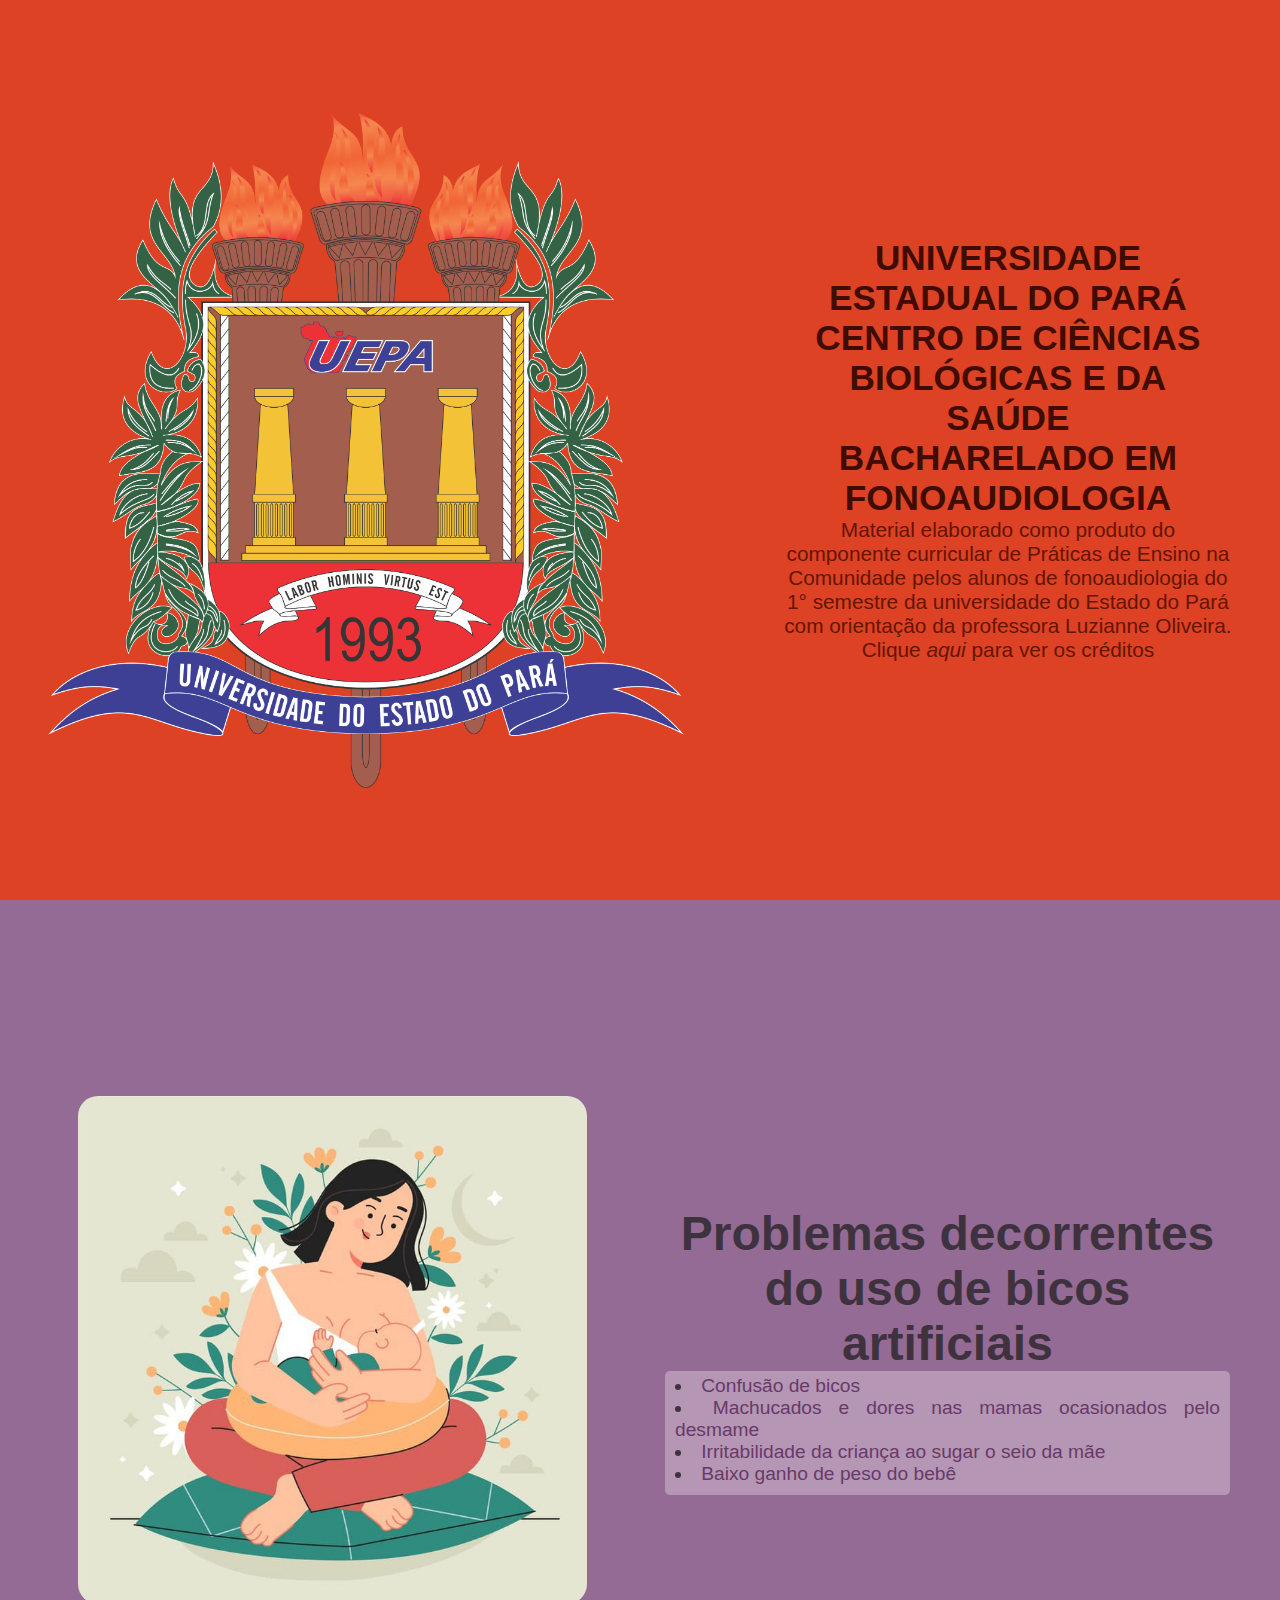
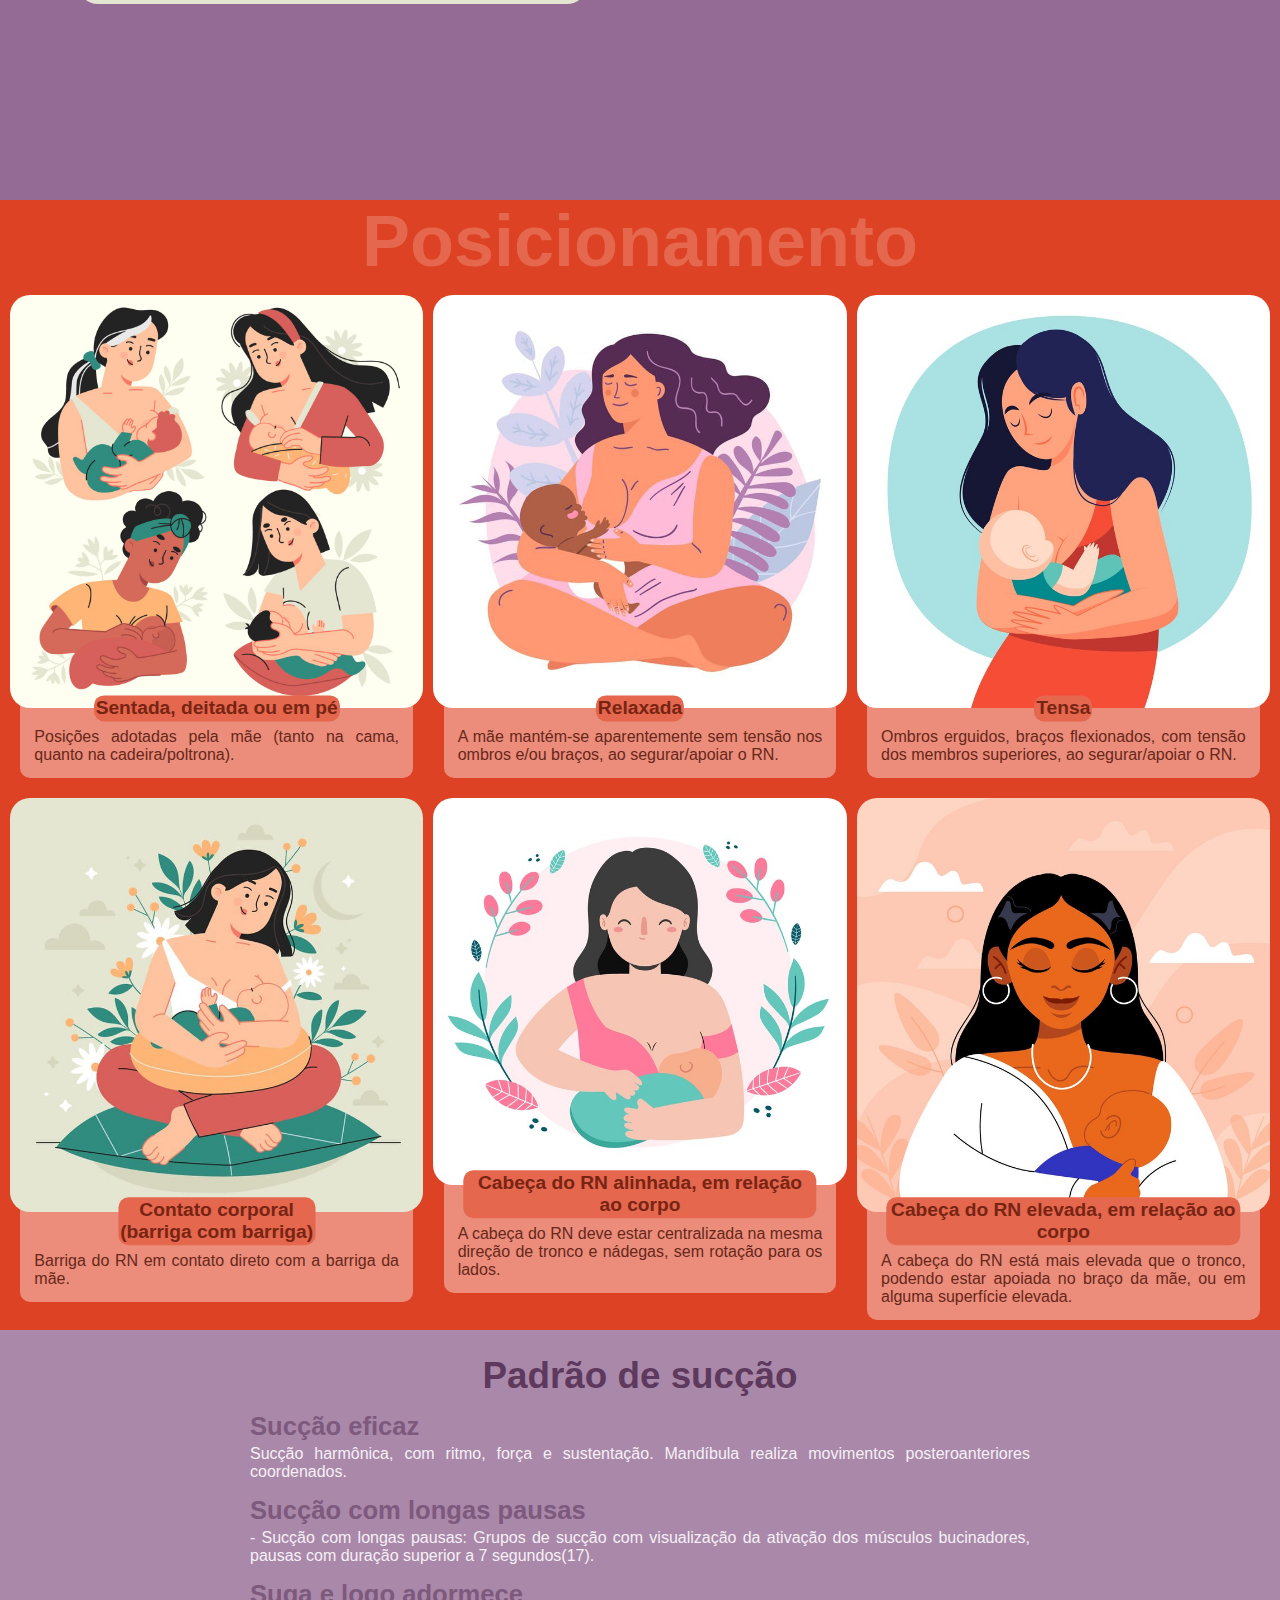
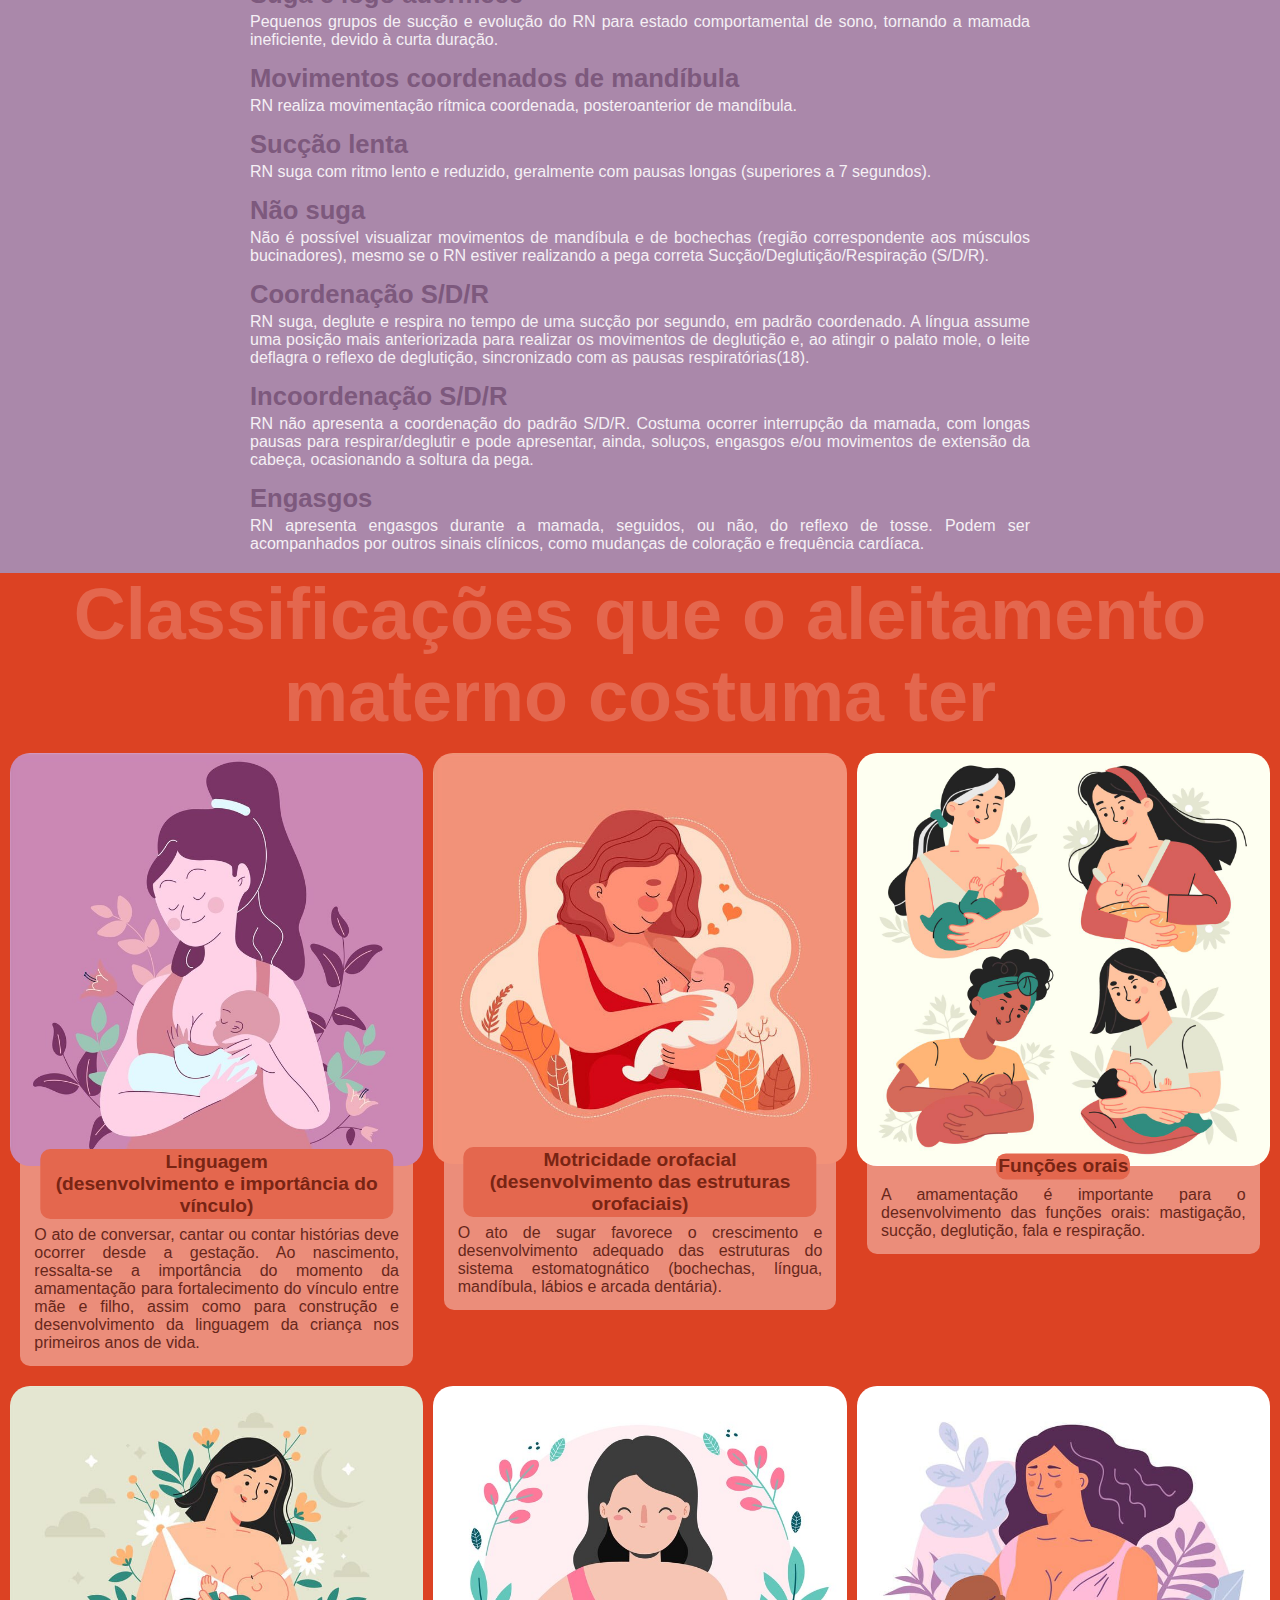
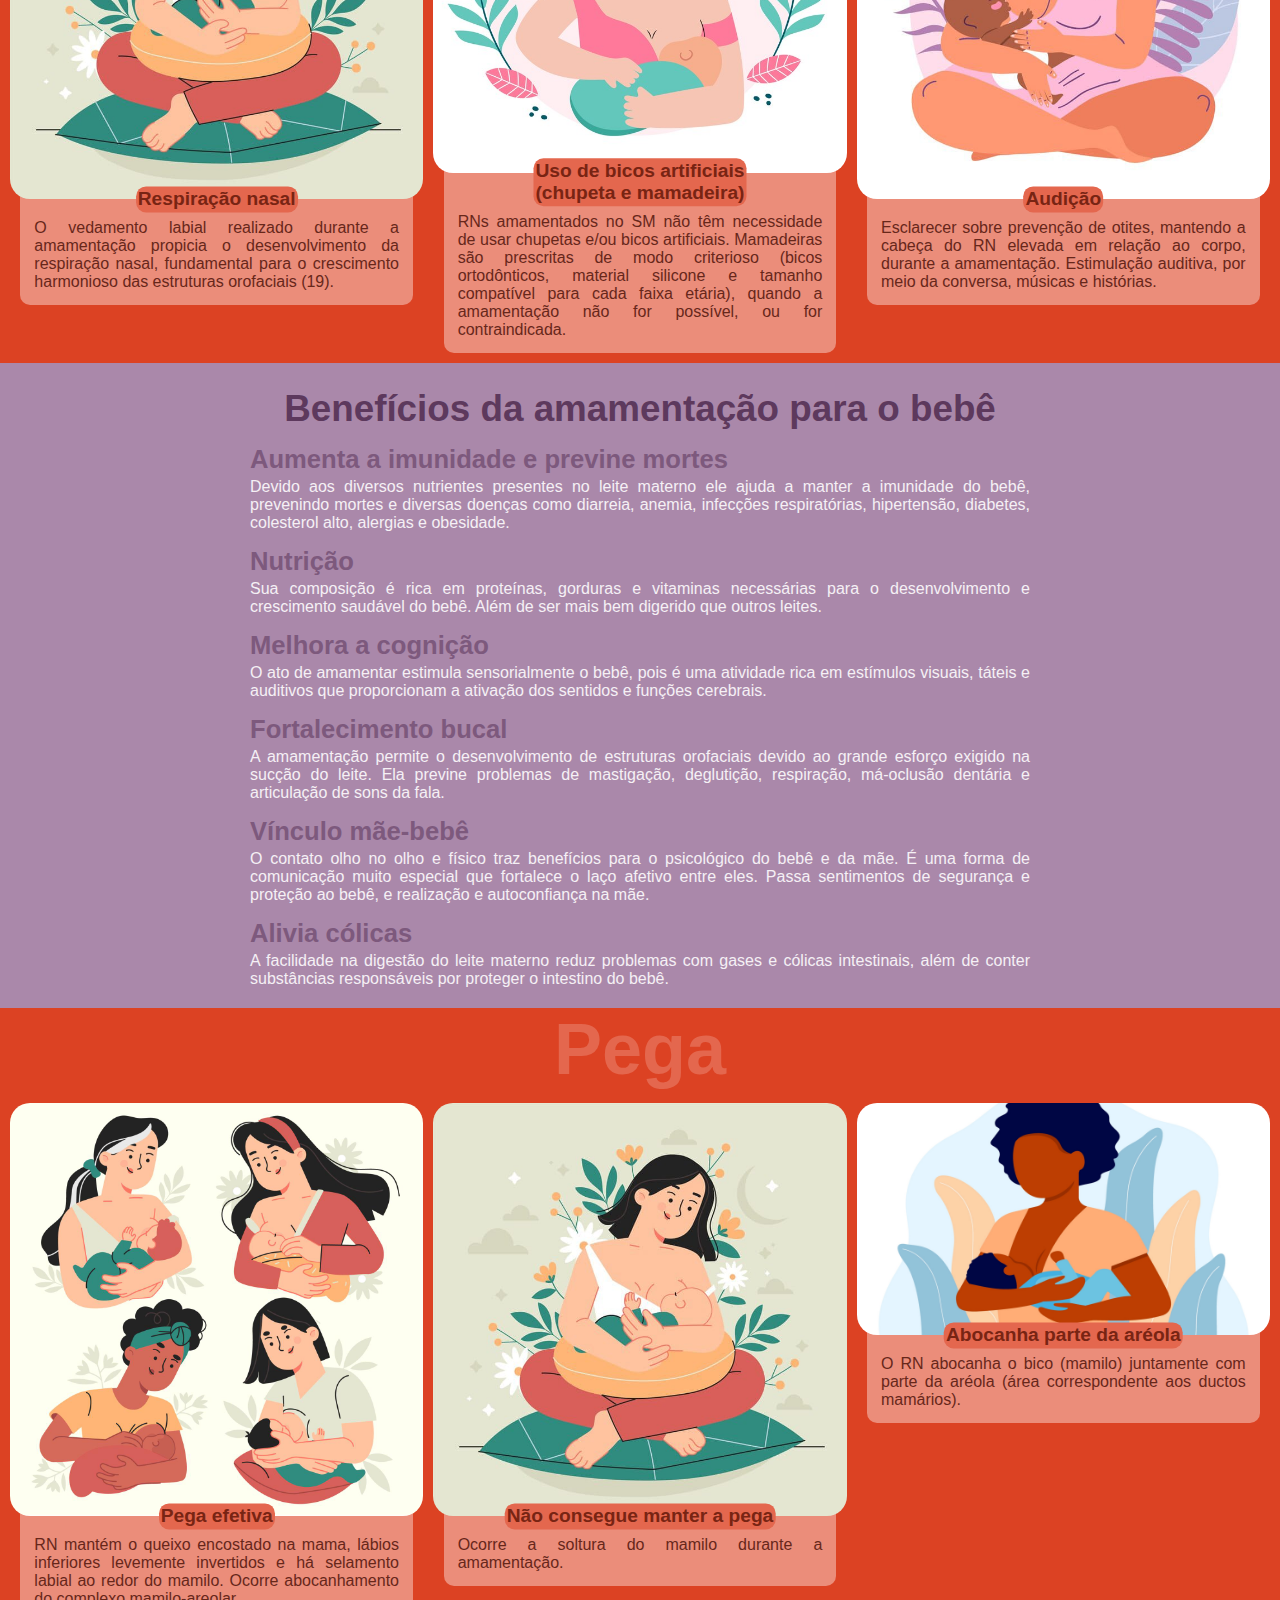
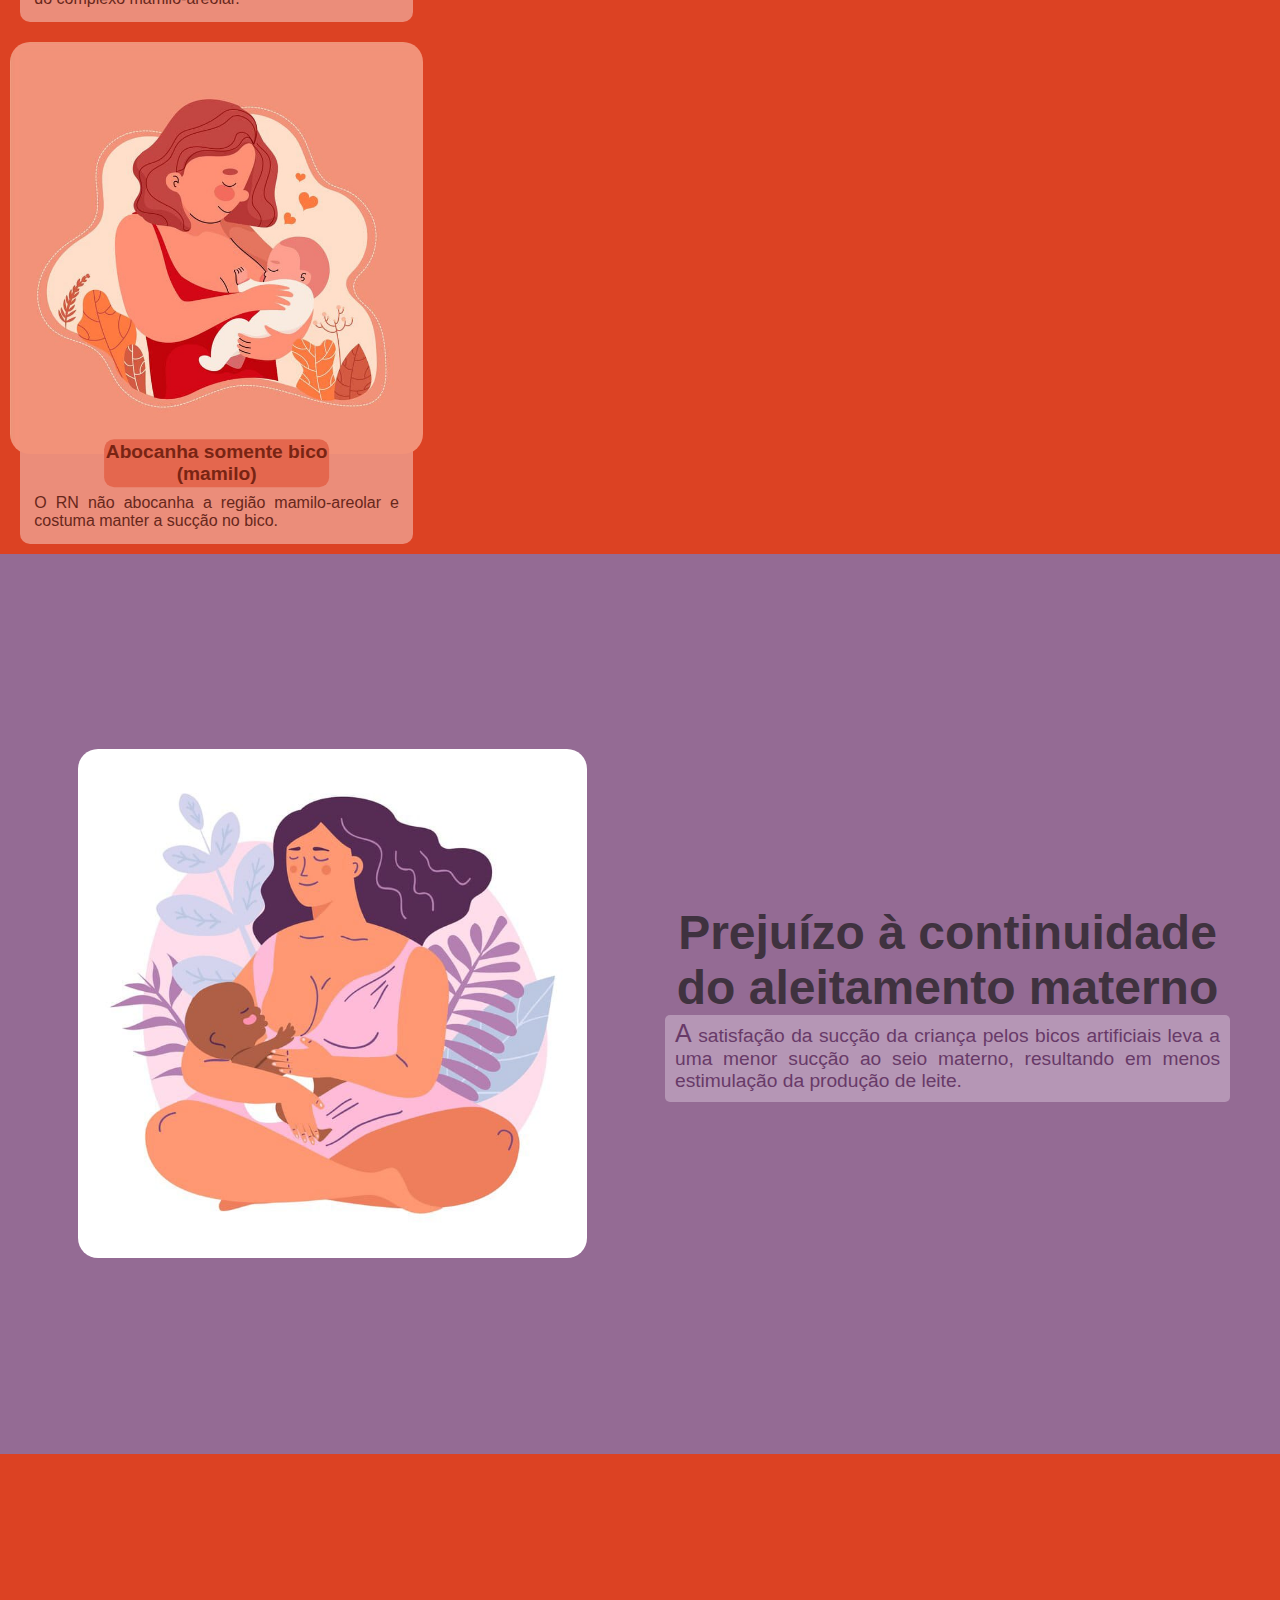
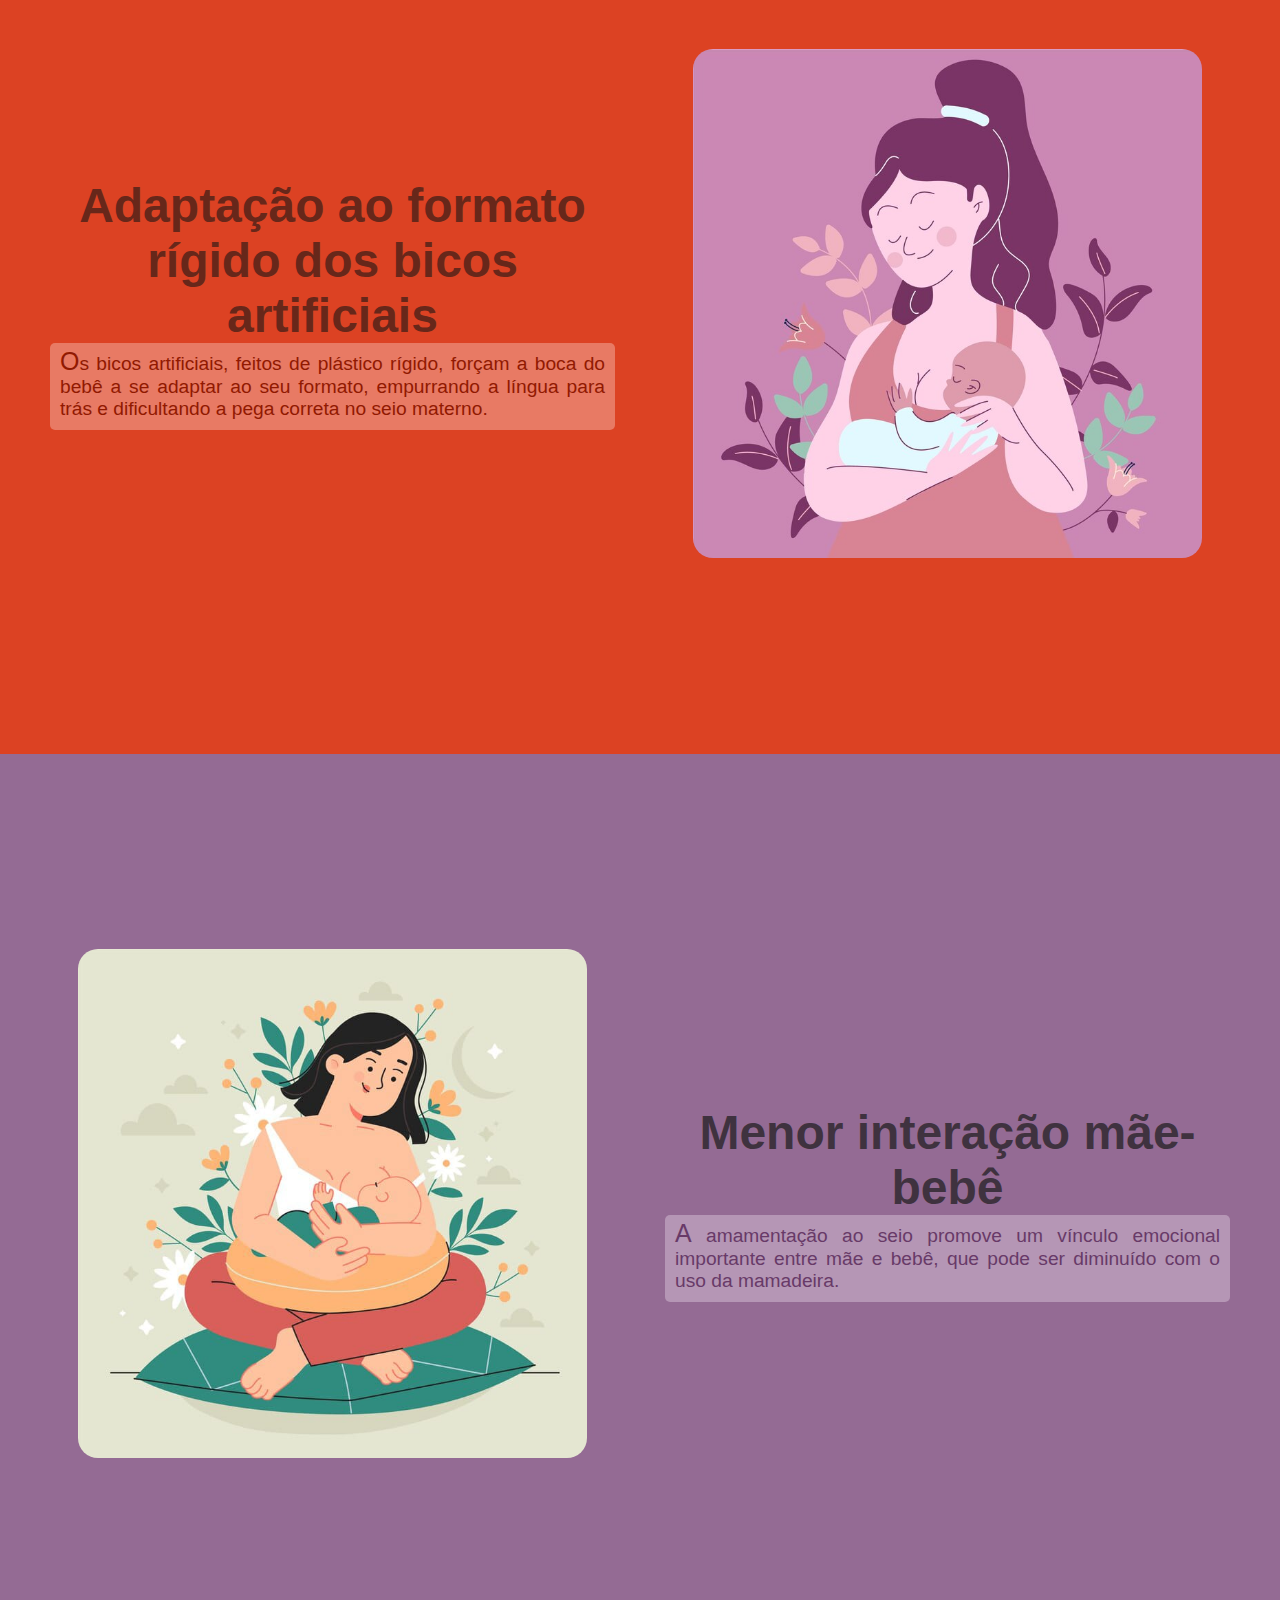
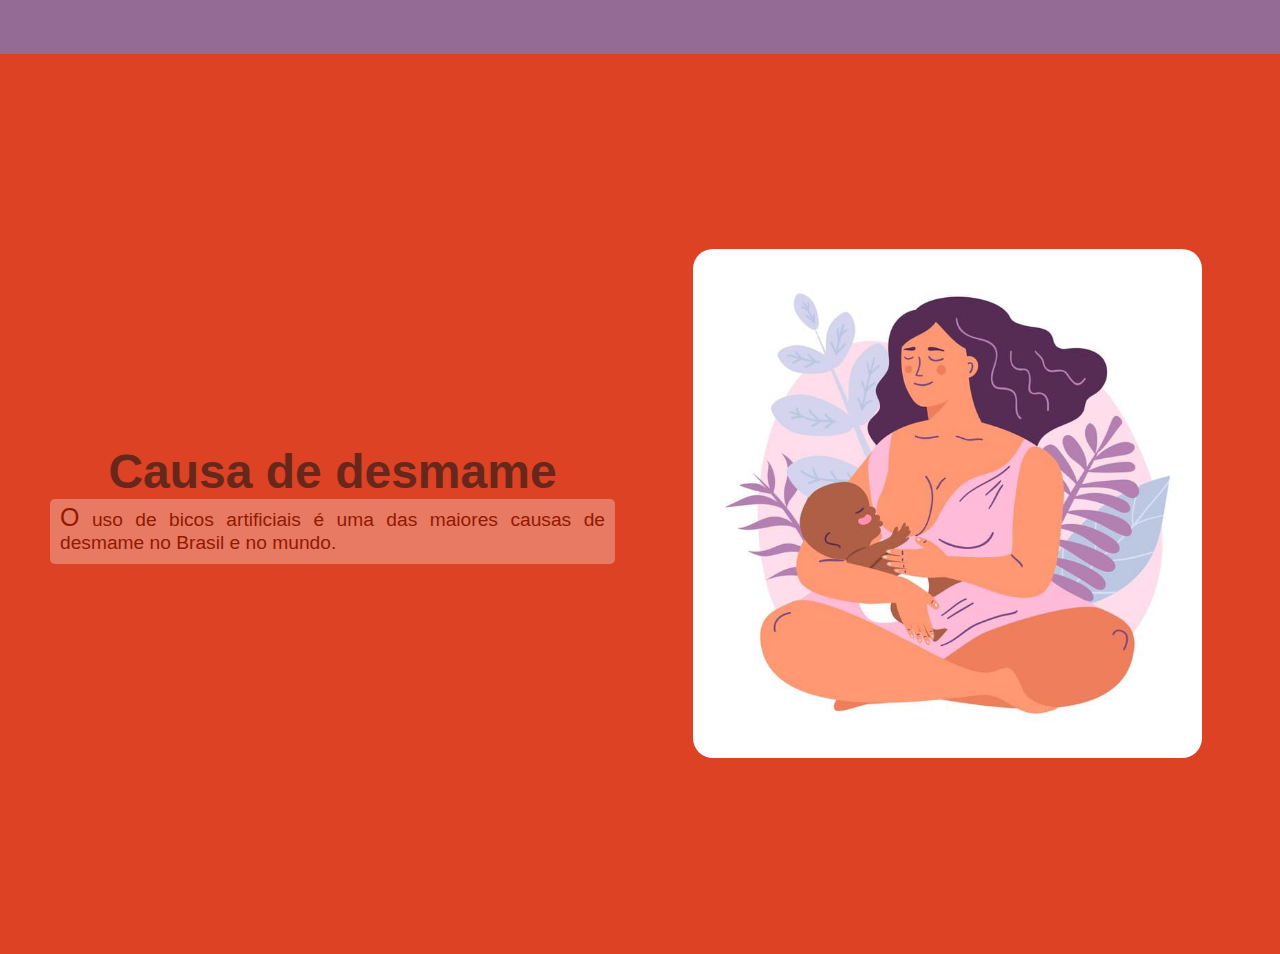
<file: index.html>
<!DOCTYPE html>
<html lang="pt">
<head>
    <meta charset="UTF-8">
    <meta name="viewport" content="width=device-width, initial-scale=1.0">
    <!-- theme-color para Android Chrome mobile -->
    <meta name="theme-color" content="#B596B5">
    <!-- theme-color para IOS Safari mobile -->
    <meta name="apple-mobile-web-app-status-bar-style" content="#B596B5">
    <!-- theme-color para Windows Phone browser mobile (ainda existe???) -->
    <meta name="msapplication-navbutton-color" content="#B596B5">
    <link rel="stylesheet" href="styles/global.css">
    <!-- principal -->
    <link rel="stylesheet" href="styles/style-home-page.css">
    <!-- celular pequeno -->
    <link rel="stylesheet" media="(width <= 336px)" href="styles/mqs/style-cell-p.css">
    <!-- celular médio/grande -->
    <link rel="stylesheet" media="(width >= 337px) and (width <= 576px)" href="styles/mqs/style-cell-m-g.css">
    <!-- tablet -->
    <link rel="stylesheet" media="(width > 576px) and (width <= 992px)" href="styles/mqs/style-tablet.css">
    <title>Aleitamento materno</title>
</head>
<body>
    <header>
        <img src="imgs/brasao-uepa.png">

        <article>
            <h1>
                UNIVERSIDADE ESTADUAL DO PARÁ
                <br>
                CENTRO DE CIÊNCIAS BIOLÓGICAS E DA SAÚDE
                <br>
                BACHARELADO EM FONOAUDIOLOGIA
            </h1>

            <p>
                Material elaborado como produto do componente curricular de Práticas de Ensino na Comunidade pelos alunos de fonoaudiologia do 1° semestre da universidade do Estado do Pará com orientação da professora Luzianne Oliveira.
                <br>
                Clique <a href="pages/creditos.html"><i>aqui</i></a> para ver os créditos
            </p>
        </article>
    </header>

    <main>
        <article class="estilo01 roxo">
            <section>
                <img src="imgs/amamentacao01.jpg" alt="mulher amamentando um bebê">

                <div class="content">
                    <h1>
                        Problemas decorrentes do uso de bicos artificiais
                    </h1>

                    <ul>
                        <li>Confusão de bicos</li>
                        <li>Machucados e dores nas mamas ocasionados pelo desmame</li>
                        <li>Irritabilidade da criança ao sugar o seio da mãe</li>
                        <li>Baixo ganho de peso do bebê</li>
                    </ul>
                </div>
            </section>
        </article>

        <article class="estilo02 laranja">
            <h1>
                Posicionamento
            </h1>

            <section>
                <img src="imgs/amamentacao04.jpg">

                <div class="content">
                    <h2>
                        Sentada, deitada ou em pé
                    </h2>

                    <p class="espacoCimaTablet">
                        Posições adotadas pela mãe (tanto na cama, quanto na cadeira/poltrona).
                    </p>
                </div>
            </section>

            <section>
                <img src="imgs/amamentacao08.jpg">

                <div class="content">
                    <h2>
                        Relaxada
                    </h2>

                    <p>
                        A mãe mantém-se aparentemente sem tensão nos ombros e/ou braços, ao segurar/apoiar o RN.
                    </p>
                </div>
            </section>

            <section>
                <img src="imgs/amamentacao06.jpg">

                <div class="content">
                    <h2>
                        Tensa
                    </h2>

                    <p>
                        Ombros erguidos, braços flexionados, com tensão dos membros superiores, ao segurar/apoiar o RN.
                    </p>
                </div>
            </section>

            <section>
                <img src="imgs/amamentacao01.jpg">

                <div class="content">
                    <h2>
                        Contato corporal
                        <br>
                        (barriga com barriga)
                    </h2>

                    <p class="espacoCimaDuasLinhas">
                        Barriga do RN em contato direto com a barriga da mãe.
                    </p>
                </div>
            </section>

            <section>
                <img src="imgs/amamentacao07.jpg">

                <div class="content">
                    <h2>
                        Cabeça do RN alinhada, em relação ao corpo
                    </h2>

                    <p class="espacoCimaDuasLinhas">
                        A cabeça do RN deve estar centralizada na mesma direção de tronco e nádegas, sem rotação para os lados.
                    </p>
                </div>
            </section>

            <section>
                <img src="imgs/amamentacao02.jpg">

                <div class="content">
                    <h2>
                        Cabeça do RN elevada, em relação ao corpo
                    </h2>

                    <p class="espacoCimaDuasLinhas">
                        A cabeça do RN está mais elevada que o tronco, podendo estar apoiada no braço da mãe, ou em alguma superfície elevada.
                    </p>
                </div>
            </section>
        </article>

        <article class="estilo04 roxo">
            <h1>Padrão de sucção</h1>

            <section>
                <h2>Sucção eficaz</h2>

                <p>
                    Sucção harmônica, com ritmo, força e sustentação. Mandíbula realiza movimentos posteroanteriores coordenados.
                </p>
            </section>

            <section>
                <h2>Sucção com longas pausas</h2>

                <p>
                    - Sucção com longas pausas: Grupos de sucção com visualização da ativação dos músculos bucinadores, pausas com duração superior a 7 segundos(17).
                </p>
            </section>

            <section>
                <h2>Suga e logo adormece</h2>

                <p>
                    Pequenos grupos de sucção e evolução do RN para estado comportamental de sono, tornando a mamada ineficiente, devido à curta duração.
                </p>
            </section>

            <section>
                <h2>Movimentos coordenados de mandíbula</h2>

                <p>
                    RN realiza movimentação rítmica coordenada, posteroanterior de mandíbula.
                </p>
            </section>

            <section>
                <h2>Sucção lenta</h2>

                <p>
                    RN suga com ritmo lento e reduzido, geralmente com pausas longas (superiores a 7 segundos).
                </p>
            </section>

            <section>
                <h2>Não suga</h2>

                <p>
                    Não é possível visualizar movimentos de mandíbula e de bochechas (região correspondente aos músculos bucinadores), mesmo se o RN estiver realizando a pega correta Sucção/Deglutição/Respiração (S/D/R).
                </p>
            </section>

            <section>
                <h2>Coordenação S/D/R</h2>

                <p>
                    RN suga, deglute e respira no tempo de uma sucção por segundo, em padrão coordenado. A língua assume uma posição mais anteriorizada para realizar os movimentos de deglutição e, ao atingir o palato mole, o leite deflagra o reflexo de deglutição, sincronizado com as pausas respiratórias(18).
                </p>
            </section>

            <section>
                <h2>Incoordenação S/D/R</h2>

                <p>
                    RN não apresenta a coordenação do padrão S/D/R. Costuma ocorrer interrupção da mamada, com longas pausas para respirar/deglutir e pode apresentar, ainda, soluços, engasgos e/ou movimentos de extensão da cabeça, ocasionando a soltura da pega.
                </p>
            </section>

            <section>
                <h2>Engasgos</h2>

                <p>
                    RN apresenta engasgos durante a mamada, seguidos, ou não, do reflexo de tosse. Podem ser acompanhados por outros sinais clínicos, como mudanças de coloração e frequência cardíaca.
                </p>
            </section>
        </article>

        <article class="estilo02 laranja espacoCima" style="padding-top: 180px">
            <h1>
                Classificações que o aleitamento materno costuma ter
            </h1>

            <section>
                <img src="imgs/amamentacao05.jpg">

                <div class="content">
                    <h2>
                        Linguagem
                        <br>
                        (desenvolvimento e importância do vínculo)
                    </h2>

                    <p class="espacoCimaTresLinhas">
                        O ato de conversar, cantar ou contar histórias deve ocorrer desde a gestação. Ao nascimento, ressalta-se a importância do momento da amamentação para fortalecimento do vínculo entre mãe e filho, assim como para construção e desenvolvimento da linguagem da criança nos primeiros anos de vida.
                    </p>
                </div>
            </section>

            <section>
                <img src="imgs/amamentacao09.jpg">

                <div class="content">
                    <h2>
                        Motricidade orofacial
                        <br>
                        (desenvolvimento das estruturas orofaciais)
                    </h2>

                    <p class="espacoCimaTresLinhas">
                        O ato de sugar favorece o crescimento e desenvolvimento adequado das estruturas do sistema estomatognático (bochechas, língua, mandíbula, lábios e arcada dentária).
                    </p>
                </div>
            </section>

            <section>
                <img src="imgs/amamentacao04.jpg">

                <div class="content">
                    <h2>
                        Funções orais
                    </h2>

                    <p>
                        A amamentação é importante para o desenvolvimento das funções orais: mastigação, sucção, deglutição, fala e respiração.
                    </p>
                </div>
            </section>

            <section>
                <img src="imgs/amamentacao01.jpg">

                <div class="content">
                    <h2>
                        Respiração nasal
                    </h2>

                    <p>
                        O vedamento labial realizado durante a amamentação propicia o desenvolvimento da respiração nasal, fundamental para o crescimento harmonioso das estruturas orofaciais (19).
                    </p>
                </div>
            </section>

            <section>
                <img src="imgs/amamentacao07.jpg">

                <div class="content">
                    <h2>
                        Uso de bicos artificiais
                        <br>
                        (chupeta e mamadeira)
                    </h2>

                    <p class="espacoCimaDuasLinhas">
                        RNs amamentados no SM não têm necessidade de usar chupetas e/ou bicos artificiais. Mamadeiras são prescritas de modo criterioso (bicos ortodônticos, material silicone e tamanho compatível para cada faixa etária), quando a amamentação não for possível, ou for contraindicada.
                    </p>
                </div>
            </section>

            <section>
                <img src="imgs/amamentacao08.jpg">

                <div class="content">
                    <h2>
                        Audição
                    </h2>

                    <p>
                        Esclarecer sobre prevenção de otites, mantendo a cabeça do RN elevada em relação ao corpo, durante a amamentação. Estimulação auditiva, por meio da conversa, músicas e histórias.
                    </p>
                </div>
            </section>
        </article>

        <article class="estilo04 roxo">
            <h1>Benefícios da amamentação para o bebê</h1>

            <section>
                <h2>Aumenta a imunidade e previne mortes</h2>

                <p>
                    Devido aos diversos nutrientes presentes no leite materno ele ajuda a manter a imunidade do bebê, prevenindo mortes e diversas doenças como diarreia, anemia, infecções respiratórias, hipertensão, diabetes, colesterol alto, alergias e obesidade.
                </p>
            </section>

            <section>
                <h2>Nutrição</h2>

                <p>
                    Sua composição é rica em proteínas, gorduras e vitaminas necessárias para o desenvolvimento e crescimento saudável do bebê. Além de ser mais bem digerido que outros leites.
                </p>
            </section>

            <section>
                <h2>Melhora a cognição</h2>

                <p>
                    O ato de amamentar estimula sensorialmente o bebê, pois é uma atividade rica em estímulos visuais, táteis e auditivos que proporcionam a ativação dos sentidos e funções cerebrais.
                </p>
            </section>

            <section>
                <h2>Fortalecimento bucal</h2>

                <p>
                    A amamentação permite o desenvolvimento de estruturas orofaciais devido ao grande esforço exigido na sucção do leite. Ela previne problemas de mastigação, deglutição, respiração, má-oclusão dentária e articulação de sons da fala.
                </p>
            </section>

            <section>
                <h2>Vínculo mãe-bebê</h2>

                <p>
                    O contato olho no olho e físico traz benefícios para o psicológico do bebê e da mãe. É uma forma de comunicação muito especial que fortalece o laço afetivo entre eles. Passa sentimentos de segurança e proteção ao bebê, e realização e autoconfiança na mãe.
                </p>
            </section>

            <section>
                <h2>Alivia cólicas</h2>

                <p>
                    A facilidade na digestão do leite materno reduz problemas com gases e cólicas intestinais, além de conter substâncias responsáveis por proteger o intestino do bebê.
                </p>
            </section>
        </article>

        <article class="estilo02 laranja">
            <h1>
                Pega
            </h1>

            <section>
                <img src="imgs/amamentacao04.jpg">

                <div class="content">
                    <h2>
                        Pega efetiva
                    </h2>

                    <p>
                        RN mantém o queixo encostado na mama, lábios inferiores levemente invertidos e há selamento labial ao redor do mamilo. Ocorre abocanhamento do complexo mamilo-areolar.
                    </p>
                </div>
            </section>

            <section>
                <img src="imgs/amamentacao01.jpg">

                <div class="content">
                    <h2>
                        Não consegue manter a pega
                    </h2>

                    <p class="espacoCimaDuasLinhasEspecialCell espacoCimaTablet">
                        Ocorre a soltura do mamilo durante a amamentação.
                    </p>
                </div>
            </section>

            <section>
                <img src="imgs/amamentacao03.jpg">

                <div class="content">
                    <h2>
                        Abocanha parte da aréola
                    </h2>

                    <p class="espacoCimaTablet">
                        O RN abocanha o bico (mamilo) juntamente com parte da aréola (área correspondente aos ductos mamários).
                    </p>
                </div>
            </section>

            <section>
                <img src="imgs/amamentacao09.jpg">

                <div class="content">
                    <h2>
                        Abocanha somente bico
                        <br>
                        (mamilo)
                    </h2>

                    <p class="espacoCimaDuasLinhas">
                        O RN não abocanha a região mamilo-areolar e costuma manter a sucção no bico.
                    </p>
                </div>
            </section>
        </article>

        <article class="estilo01 roxo">
            <section>
                <img src="imgs/amamentacao08.jpg" alt="mulher amamentando um bebê">

                <div class="content">
                    <h1>
                        Prejuízo à continuidade do aleitamento materno
                    </h1>

                    <p>
                        A satisfação da sucção da criança pelos bicos artificiais leva a uma menor sucção ao seio materno, resultando em menos estimulação da produção de leite.
                    </p>
                </div>
            </section>
        </article>

        <article class="estilo01 laranja">
            <section class="invert">
                <div class="content">
                    <h1>
                        Adaptação ao formato rígido dos bicos artificiais
                    </h1>

                    <p>Os bicos artificiais, feitos de plástico rígido, forçam a boca do bebê a se adaptar ao seu formato, empurrando a língua para trás e dificultando a pega correta no seio materno.</p>
                </div>
                
                <img src="imgs/amamentacao05.jpg" alt="mulher amamentando um bebê">
            </section>
        </article>

        <article class="estilo01 roxo">
            <section>
                <img src="imgs/amamentacao01.jpg" alt="mulher amamentando um bebê">

                <div class="content">
                    <h1 style="top: -18px">
                        Menor interação mãe-bebê
                    </h1>

                    <p>
                        A amamentação ao seio promove um vínculo emocional importante entre mãe e bebê, que pode ser diminuído com o uso da mamadeira.
                    </p>
                </div>
            </section>
        </article>

        <article class="estilo01 laranja">
            <section class="invert">
                <div class="content">
                    <h1 style="top: -18px">
                        Causa de desmame
                    </h1>

                    <p>
                        O uso de bicos artificiais é uma das maiores causas de desmame no Brasil e no mundo.
                    </p>
                </div>

                <img src="imgs/amamentacao08.jpg" alt="mulher amamentando um bebê">
            </section>
        </article>
    </main>
</body>
</html>
</file>
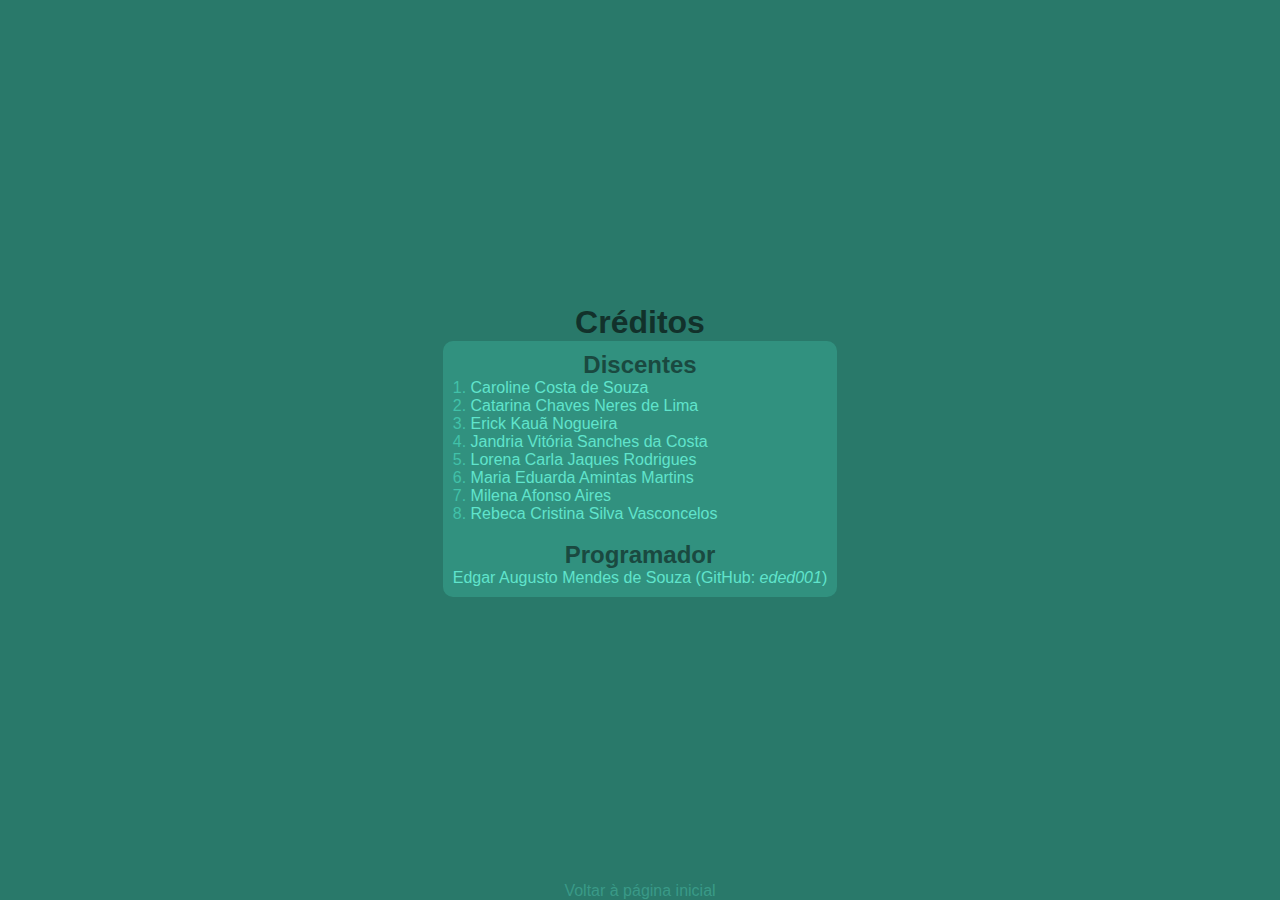
<file: pages/creditos.html>
<!DOCTYPE html>
<html lang="pt">
<head>
    <meta charset="UTF-8">
    <meta name="viewport" content="width=device-width, initial-scale=1.0">
    <!-- theme-color para Android Chrome mobile -->
    <meta name="theme-color" content="#1c423b">
    <!-- theme-color para IOS Safari mobile -->
    <meta name="apple-mobile-web-app-status-bar-style" content="#1c423b">
    <!-- theme-color para Windows Phone browser mobile (ainda existe???) -->
    <meta name="msapplication-navbutton-color" content="#1c423b">
    <!-- main -->
    <link rel="stylesheet" href="../styles/global.css">
    <!-- créditos -->
    <link rel="stylesheet" href="../styles/style-credits.css">
    <title>Créditos</title>
</head>
<body>
    <h1>Créditos</h1>

    <article>
        <section>
            <h1>Discentes</h1>
            <ol>
                <li>Caroline Costa de Souza</li>
                <li>Catarina Chaves Neres de Lima</li>
                <li>Erick Kauã Nogueira</li>
                <li>Jandria Vitória Sanches da Costa</li>
                <li>Lorena Carla Jaques Rodrigues</li>
                <li>Maria Eduarda Amintas Martins</li>
                <li>Milena Afonso Aires</li>
                <li>Rebeca Cristina Silva Vasconcelos</li>
            </ol>
        </section>

        <br>

        <section>
            <h1>Programador</h1>

            <p>Edgar Augusto Mendes de Souza (GitHub: <a href="https://github.com/eded001" target="_blank"><i>eded001</i></a>)</p>
        </section>
    </article>

    <footer>
        <a href="../index.html">Voltar à página inicial</a>
    </footer>
</body>
</html>
</file>
<file: styles/global.css>
* {
    padding: 0;
    margin: 0;
    box-sizing: border-box;
}

body::-webkit-scrollbar { border-radius: 10px }
body::-webkit-scrollbar-button { display: none }
body::-webkit-scrollbar-thumb {
    border-radius: 10px;
    border: 3px solid #202020;
    background-color: #b2b2b2;
}
body::-webkit-scrollbar-track-piece { background-color: #202020 }

a {
    text-decoration: none;
    color: inherit;
    font-weight: 100;

    transition: font .2s ease;
}
a:hover, a:active {
    text-decoration: underline;
}
a:active { font-size: 1.1em }

:root {
    --palette01-color01: #946B94;
    --palette01-color02: #9F799F;
    --palette01-color03: #AA88AA;
    --palette01-color04: #B596B5;
    --palette01-color05: #C0A5C0;
    --palette01-color06: #CBB4CB;
    --palette01-color07: #D6C2D6;
    --palette01-color08: #E0D1E0;
    --palette01-color09: #EBE0EB;
    --palette01-color10: #F5F0F5;
    --contrast01-color01: #683a68;
    --contrast01-color02: #3f323f;
    --contrast01-color03: #5d395d;
    --contrast01-color04: #7d597d;

    --palette02-color01: #DC4223;
    --palette02-color02: #E05438;
    --palette02-color03: #E4674E;
    --palette02-color04: #E87A64;
    --palette02-color05: #EB8D7A;
    --palette02-color06: #EF9F8F;
    --palette02-color07: #F3B2A5;
    --palette02-color08: #F6C5BC;
    --palette02-color09: #F9D8D2;
    --palette02-color10: #FCECE8;
    --contrast02-color01: #782413;
    --contrast02-color02: #67271a;
    --contrast02-color03: #400b00;
    --contrast02-color04: #661403;
    --contrast02-color05: #5b1b0f;
    --contrast02-color06: #911901;
    --contrast02-color07: #812411;
}
</file>
<file: styles/style-home-page.css>
/* header */
header {
    height: 100vh;
    display: flex;
    justify-content: center;
    align-items: center;
    flex-flow: wrap row;

    background-color: var(--palette02-color01);

    gap: 100px;
}
header img { height: 75% }
header article { width: 35% }
header article h1 {
    font-size: 2.2em;
    font-family: 'Franklin Gothic Medium', 'Arial Narrow', Arial, sans-serif;

    color: var(--contrast02-color03);
}
header article p {
    font-size: 1.3em;
    font-family: Arial, Helvetica, sans-serif;

    color: var(--contrast02-color04);
}
header article { & { text-align: center } }

/* estilos */
/* estilo01 */
main article.estilo01 section {
    display: grid;
    grid-template-columns: 1fr 1fr;
    gap: 50px;

    place-items: center;

    height: 100dvh;

    padding: 0 50px;
}
main article.estilo01.roxo section { background-color: var(--palette01-color01) }
main article.estilo01.laranja section { background-color: var(--palette02-color01) }
main article.estilo01 img {
    width: 90%;
    border-radius: 20px;
}
main article.estilo01 section .content {
    display: flex;
    flex-direction: column;
    align-content: center;
}
main article.estilo01 section .content h1 {
    font-size: 3em;
    font-family: 'Franklin Gothic Medium', 'Arial Narrow', Arial, sans-serif;

    text-align: center;

    /* position: absolute;

    top: -75px;

    margin-bottom: 20px; */
}
main article.estilo01 section .content p, main article.estilo01 section .content ul, main article.estilo01 section .content ol {
    text-align: justify;

    padding: 4px 10px 10px;

    font-family: Arial, Helvetica, sans-serif;
    font-size: 1.2em;

    border-radius: 5px;
}
main article.estilo01.roxo section .content p, main article.estilo01.roxo section .content ul { background-color: var(--palette01-color04) }
main article.estilo01.roxo section .content p, main article.estilo01.roxo section .content ol { background-color: var(--palette01-color04) }
main article.estilo01.roxo section .content p, main article.estilo01.roxo section .content ul li { color: var(--contrast01-color01) }
main article.estilo01.roxo section .content p, main article.estilo01.roxo section .content ol li { color: var(--contrast01-color01) }
main article.estilo01.laranja section .content p, main article.estilo01.laranja section .content ul { background-color: var(--palette02-color04) }
main article.estilo01.laranja section .content p, main article.estilo01.laranja section .content ol { background-color: var(--palette02-color04) }
main article.estilo01.laranja section .content p, main article.estilo01.laranja section .content ul li { color: var(--contrast02-color06) }
main article.estilo01.laranja section .content p, main article.estilo01.laranja section .content ol li { color: var(--contrast02-color06) }
main article.estilo01 section .content ul { list-style-position: inside; }
main article.estilo01 section .content ol { list-style-position: inside; }
main article.estilo01 section .content p::first-letter { font-size: 1.3em }
main article.estilo01 section .content h1, main article.estilo01 section .content ul li::marker { color: var(--contrast01-color02) }
main article.estilo01 section .content h1, main article.estilo01 section .content ol li::marker { color: var(--contrast01-color02) }
main article.estilo01.roxo section .content h1, main article.estilo01.roxo section .content ul li::marker { color: var(--contrast01-color02) }
main article.estilo01.roxo section .content h1, main article.estilo01.roxo section .content ol li::marker { color: var(--contrast01-color02) }
main article.estilo01.laranja section .content h1, main article.estilo01.laranja section .content ul li::marker { color: var(--contrast02-color02) }
main article.estilo01.laranja section .content h1, main article.estilo01.laranja section .content ol li::marker { color: var(--contrast02-color02) }

/* estilo02 */
main article.estilo02 {
    min-height: 100dvh;
    display: grid;
    grid-template-columns: 1fr 1fr 1fr;
    place-items: start center;
    column-gap: 10px;
    row-gap: 20px;

    padding: 95px 10px 10px;

    position: relative;
}
main article.estilo02.laranja { background-color: var(--palette02-color01) }
main article.estilo02.roxo { background-color: var(--palette01-color01) }
main article.estilo02 h1 {
    position: absolute;
    left: 50%;
    transform: translateX(-50%);
    font-size: 4.5em;
    font-family: 'Gill Sans', 'Gill Sans MT', Calibri, 'Trebuchet MS', sans-serif;

    text-align: center;

    display: inline-block;
    max-width: 90%;
    width: max-content;
}
main article.estilo02.laranja h1 { color: var(--palette02-color03) }
main article.estilo02.roxo h1 { color: var(--palette01-color04) }
main article.estilo02 section {
    width: fit-content;

    display: flex;
    flex-direction: column;

    border-radius: 10px;

    position: relative;
}
main article.estilo02 section img {
    width: 100%;

    border-radius: 20px;
    z-index: 1;
}
main article.estilo02 section .content {
    border-bottom-left-radius: 10px;
    border-bottom-right-radius: 10px;
    width: 95%;

    display: block;
    position: relative;

    margin: -10px auto 0;
}
main article.estilo02 section .content h2 {
    font-family: Arial, Helvetica, sans-serif;
    position: absolute;
    left: 50%;
    transform: translate(-50%, -10%);

    font-size: 1.2em;

    display: inline-block;
    max-width: 90%;
    width: max-content;

    text-align: center;

    padding: 2px;

    border-radius: 10px;

    z-index: 2;
}
main article.estilo02.laranja section .content h2 {
    background-color: var(--palette02-color03);
    color: var(--contrast02-color01);
}
main article.estilo02.roxo section .content h2 {
    background-color: var(--palette01-color03);
    color: var(--contrast01-color01);
}
main article.estilo02 section .content p {
    padding: 30px 14px 14px;
    text-align: justify;

    border-bottom-left-radius: 10px;
    border-bottom-right-radius: 10px;

    font-family: Arial, Helvetica, sans-serif;
    font-size: 1em;
}
main article.estilo02.laranja section .content p {
    background-color: var(--palette02-color05);
    color: var(--contrast02-color02);
}
main article.estilo02.roxo section .content p {
    background-color: var(--palette01-color05);
    color: var(--contrast01-color02);
}
main article.estilo02 section p.espacoCimaDuasLinhas { padding-top: 50px }
main article.estilo02 section p.espacoCimaTresLinhas { padding-top: 70px }

/* estilo03, estilo04 */
main article.estilo03, main article.estilo04 {
    padding: 25px 250px 20px;

    display: flex;
    flex-direction: column;
    gap: 15px;
}
main article.estilo03.roxo, main article.estilo04.roxo { background-color: var(--palette01-color03) }
main article.estilo03.laranja, main article.estilo04.laranja { background-color: var(--palette02-color03) }
main article.estilo03 h1, main article.estilo04 h1 {
    font-family: 'Lucida Sans', 'Lucida Sans Regular', 'Lucida Grande', 'Lucida Sans Unicode', Geneva, Verdana, sans-serif;
    font-size: 2.3em;

    text-align: center;
}
main article.estilo03.roxo h1, main article.estilo04.roxo h1 { color: var(--contrast01-color03) }
main article.estilo03.laranja h1, main article.estilo04.laranja h1 { color: var(--contrast02-color06) }
main article.estilo03 section h2, main article.estilo04 section h2 {
    font-family: 'Gill Sans', 'Gill Sans MT', Calibri, 'Trebuchet MS', sans-serif;
    font-size: 1.6em;

    margin-bottom: 4px;
}
main article.estilo03.roxo section h2, main article.estilo04.roxo section h2 { color: var(--contrast01-color04) }
main article.estilo03.laranja section h2, main article.estilo04.laranja section h2 { color: var(--contrast02-color07) }
main article.estilo03 section img, main article.estilo04 section img {
    width: 20%;

    margin: 0 10px 10px;
}
main article.estilo03 section p, main article.estilo04 section p {
    text-align: justify;

    font-family: Arial, Helvetica, sans-serif;
}
main article.estilo03.roxo section p, main article.estilo04.roxo section p { color: var(--palette01-color10) }
main article.estilo03.laranja section p, main article.estilo04.laranja section p { color: var(--palette02-color10) }
main article.estilo03 img[src="imgs/amamentacao01.jpg"], img[src="imgs/amamentacao03.jpg"], main article.estilo04 img[src="imgs/amamentacao01.jpg"], img[src="imgs/amamentacao03.jpg"] { float: left}
main article.estilo03 img[src="imgs/amamentacao02.png"], main article.estilo04 img[src="imgs/amamentacao02.png"] { float: right }

/* especial */
#heightExecao {
    height: auto !important;
    padding: 10px 0;
}
</file>
<file: styles/mqs/style-cell-p.css>
/* header */
header {
    gap: 25px;
    align-content: center;
}
header article {
    width: auto;
    padding: 0 25px;
}
header img {
    width: 70%;
    height: auto;
}
header article h1 {
    font-size: 1em;
    text-align: center
}
header article p { font-size: .8em }

/* estilo01 */
main article.estilo01 section {
    grid-template-columns: none;

    padding: 20px 15px;

    gap: 8px;

    align-content: center;

    height: auto;
}
main article.estilo01 section.invert {
    display: flex;
    flex-direction: column-reverse;
}
main article.estilo01 section img {
    width: 90%;
    display: block;
    margin: 0 auto;
}
main article.estilo01 section .content h1 {
    /* top: -9px; */
    top: -98px;
    font-size: 2em;
    text-align: center;
}
main article.estilo01 section .content p, main article.estilo01 section .content ul {
    font-size: .9em;
    margin-left: 0;
}
main article.estilo01 section .content p, main article.estilo01 section .content ol {
    font-size: .9em;
    margin-left: 0;
}
main section .content p::first-letter { font-size: 1.1em }

/* estilo02 */
main article.estilo02 {
    grid-template-columns: none;
    grid-template-rows: auto;
    grid-column: none;

    padding: 58px 10px 10px;
}
main article.estilo02 h1 { font-size: 2.5em }

/* estilo03, estilo04 */
main article.estilo03, main article.estilo04 { padding: 5px 10px }
main article.estilo03 section img, main article.estilo04 section img {
    width: 50%;

    margin: 0 10px 10px;
}

/* especial */
.espacoCima { padding-top: 195px !important }
.espacoCimaDuasLinhasEspecialCell { padding-top: 50px !important }
article[style="padding-top: 165px"] { padding-top: 145px }
</file>
<file: styles/style-credits.css>
body {
    background-color: #29796A;
    display: grid;
    place-items: center;
    height: 100dvh;

    align-content: center;
}
body > h1 {
    font-family: 'Franklin Gothic Medium', 'Arial Narrow', Arial, sans-serif;
    font-size: 2em;
    color: #12312B;
}
article {
    border-radius: 10px;

    padding: 10px;

    background-color: #31917F;
}
article section h1 {
    font-family: Verdana, Geneva, Tahoma, sans-serif;
    font-size: 1.5em;
    text-align: center;
    color: #1A4940
}
article section ol li { list-style-position: inside }
article section ol li::marker { color: #41C1A9 }
article section ol li, article section p {
    font-family: Arial, Helvetica, sans-serif;
    color: #60e4cc;
}

footer a {
    font-family: Arial, Helvetica, sans-serif;
    position: absolute;
    left: 50%;
    bottom: 0;
    transform: translateX(-50%);

    width: max-content;

    color: #60e4cc50;
}
</file>
